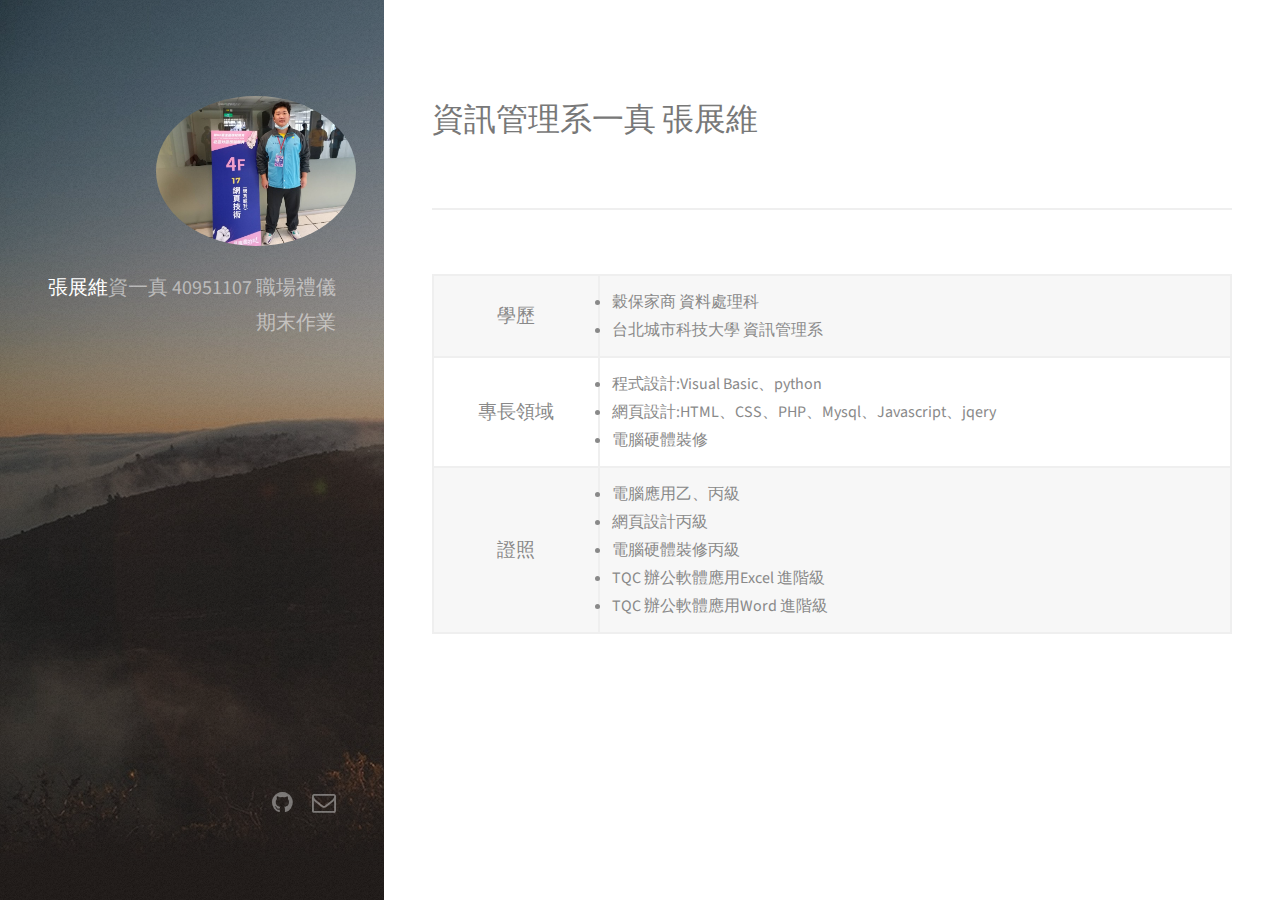
<file: homework/index.html>
﻿<!DOCTYPE HTML>
<!--
	Strata by HTML5 UP
	html5up.net | @n33co
	Free for personal and commercial use under the CCA 3.0 license (html5up.net/license)
-->
<html>
	<head>
		<title>職場禮儀期末作業</title>
		<meta charset="utf-8" />
		<meta name="viewport" content="width=device-width, initial-scale=1" />
		<link rel="icon" type="image/x-icon" href="favicon.ico">
		<!--[if lte IE 8]><script src="assets/js/ie/html5shiv.js"></script><![endif]-->
		<link rel="stylesheet" href="assets/css/main.css" />
		<!--[if lte IE 8]><link rel="stylesheet" href="assets/css/ie8.css" /><![endif]-->
	</head>
	<body id="top">

		<!-- Header -->
			<header id="header">
				<a href="#" class="image avatar" style="margin-right:5em"><img src="images/cover.jpg" alt=""  /></a>
				<h1><strong>張展維</strong>資一真 40951107<br />
				職場禮儀 期末作業</h1>
			</header>

		<!-- Main -->
			<div id="main">

				<!-- One -->
					<section id="one">
						<header class="major">
							<h2>資訊管理系一真 張展維</h2>
						</header>
						<p></p>
						
					</section>
					<section>
							<div class="table-wrapper">
								<table class="alt">
									<tbody>
										<tr>
											<td style="text-align: center; vertical-align: middle; font-size: larger;">學歷</td>
											<td><li>穀保家商 資料處理科</li>
											<li>台北城市科技大學 資訊管理系</li></td>	
										</tr>
										<!-- <tr>
											<td style="text-align: center; vertical-align: middle; font-size: larger;">經歷</td>
											<td><li>國立中正大學會計與資訊科技學系副教授</li>
											<li>國立中正大學會計與資訊科技學系助理教授</li>
											<li>國立成功大學會計學系專案計劃講師</li></td>	
										</tr> -->
										<tr>
											<td style="text-align: center; vertical-align: middle; font-size: larger;">專長領域</td>
											<td><li>程式設計:Visual Basic、python</li>
												<li>網頁設計:HTML、CSS、PHP、Mysql、Javascript、jqery</li>
												<li>電腦硬體裝修</li></td>	
										</tr>
										<tr>
											<td style="text-align: center; vertical-align: middle; font-size: larger;">證照</td>
											<td><li>電腦應用乙、丙級</li>
												<li>網頁設計丙級</li>
												<li>電腦硬體裝修丙級</li>
												<li>TQC 辦公軟體應用Excel 進階級</li>
												<li>TQC 辦公軟體應用Word 進階級</li></td>	
										</tr>
									
									</tbody>
								</table>
							</div>
						</section>
				<!-- Two -->
					 <!-- <section id="two">
						<h2>比賽經驗</h2>
						<div>
									<ol>
										<li></li>
										<li>Chou, T. K., J. C. Cheng, and C. C. Chien, 2013, “How Useful Is Venture Capital Prestige? Evidence from IPO Survivability,” Small Business Economics 40(4): 843-863. [ARC Ranking: A]</li>
										<li>Chou, T. K. 2013, “Information Content of Credit Ratings in Pricing of Future Earnings,” Review of Quantitative Finance and Accounting 40(2): 217-250. [NSC Ranking: A-Tier2]</li>
										<li>Chou, T. K., and J. C. Cheng, 2012, “Credit Ratings and Excess Value of Diversification,” Journal of Empirical Finance 19(2): 266-281. [SSCI, NSC Ranking: A-Tier 1]</li>
										<li>Lin, H. C., T. K. Chou, and W. G. Wang, 2012, “Capital Structure and Executive Compensation Contract Design: A Theoretical and Empirical Analysis,” Journal of Banking and Finance 36(1): 209-224. [SSCI, NSC Ranking: A-Tier 1]</li>
										<li>Lin, H. C., T. K. Chou, and J. C. Cheng, 2011, “Does Market Misvaluation Drive Post-acquisition Underperformance in Stock Deals?”International Review of Economics and Finance 20(4): 690-706. [SSCI, NSC Ranking: B+]</li>
										<li>Chen, Y. R., J. R. Chiou, T. K. Chou, and M. S. Syue, 2009, “Corporate Governance and Long-Run Performance of Equity Issues: The Role of Foreign Ownership,” Asia Pacific Management Review 14(1): 27-46. [TSSCI]</li>
										<li>邱正仁、周庭楷、張慈媛，民96，「新上市公司辦理首次現金增資時程之探討：原因與後果」，管理評論，第二十六卷第三期，頁71-102。[TSSCI]</li>
										<li>邱正仁、周庭楷、陳育如，民96，「創投聲譽對初次上市櫃公司長期股價與營運績效影響之研究」，交大管理學報，第十七卷第一期，頁115-167。[TSSCI]</li>
										<li>邱正仁、周庭楷、翁嘉伶，民93，「探討上市與增資新股之長期股價績效－檢測後續現金增資決策的影響」，財務金融學刊，第十二卷第二期，頁1-41。[TSSCI]</li>
									</ol>
						</div>
					</section> -->

				<!-- Three -->
				
			</div>

		<!-- Footer -->
			<footer id="footer">
				<ul class="icons">
					<li><a href="#"  class="icon fa-github"><span class="label">Github</span></a></li>
					<li><a href="#" class="icon fa-envelope-o"><span class="label">Email</span></a></li>
				</ul>
				
			</footer>

		<!-- Scripts -->
			<script src="assets/js/jquery.min.js"></script>
			<script src="assets/js/jquery.poptrox.min.js"></script>
			<script src="assets/js/skel.min.js"></script>
			<script src="assets/js/util.js"></script>
			<!--[if lte IE 8]><script src="assets/js/ie/respond.min.js"></script><![endif]-->
			<script src="assets/js/main.js"></script>

	</body>
</html>
</file>
<file: homework/assets/css/main.css>
@import url("font-awesome.min.css");
@import url("http://fonts.googleapis.com/css?family=Source+Sans+Pro:400,400italic");

/*
	Strata by HTML5 UP
	html5up.net | @n33co
	Free for personal and commercial use under the CCA 3.0 license (html5up.net/license)
*/

/* Reset */

	html, body, div, span, applet, object, iframe, h1, h2, h3, h4, h5, h6, p, blockquote, pre, a, abbr, acronym, address, big, cite, code, del, dfn, em, img, ins, kbd, q, s, samp, small, strike, strong, sub, sup, tt, var, b, u, i, center, dl, dt, dd, ol, ul, li, fieldset, form, label, legend, table, caption, tbody, tfoot, thead, tr, th, td, article, aside, canvas, details, embed, figure, figcaption, footer, header, hgroup, menu, nav, output, ruby, section, summary, time, mark, audio, video {
		margin: 0;
		padding: 0;
		border: 0;
		font-size: 100%;
		font: inherit;
		vertical-align: baseline;
	}

	article, aside, details, figcaption, figure, footer, header, hgroup, menu, nav, section {
		display: block;
	}

	body {
		line-height: 1;
	}

	ol, ul {
		list-style: none;
	}

	blockquote, q {
		quotes: none;
	}

	blockquote:before, blockquote:after, q:before, q:after {
		content: '';
		content: none;
	}

	table {
		border-collapse: collapse;
		border-spacing: 0;
	}

	body {
		-webkit-text-size-adjust: none;
	}

/* Box Model */

	*, *:before, *:after {
		-moz-box-sizing: border-box;
		-webkit-box-sizing: border-box;
		box-sizing: border-box;
	}

/* Containers */

	.container {
		margin-left: auto;
		margin-right: auto;
	}

	.container.\31 25\25 {
		width: 100%;
		max-width: 1200px;
		min-width: 960px;
	}

	.container.\37 5\25 {
		width: 720px;
	}

	.container.\35 0\25 {
		width: 480px;
	}

	.container.\32 5\25 {
		width: 240px;
	}

	.container {
		width: 960px;
	}

	@media screen and (max-width: 1800px) {

		.container.\31 25\25 {
			width: 100%;
			max-width: 1200px;
			min-width: 960px;
		}

		.container.\37 5\25 {
			width: 720px;
		}

		.container.\35 0\25 {
			width: 480px;
		}

		.container.\32 5\25 {
			width: 240px;
		}

		.container {
			width: 960px;
		}

	}

	@media screen and (max-width: 1280px) {

		.container.\31 25\25 {
			width: 100%;
			max-width: 1200px;
			min-width: 960px;
		}

		.container.\37 5\25 {
			width: 720px;
		}

		.container.\35 0\25 {
			width: 480px;
		}

		.container.\32 5\25 {
			width: 240px;
		}

		.container {
			width: 960px;
		}

	}

	@media screen and (max-width: 980px) {

		.container.\31 25\25 {
			width: 100%;
			max-width: 1200px;
			min-width: 960px;
		}

		.container.\37 5\25 {
			width: 720px;
		}

		.container.\35 0\25 {
			width: 480px;
		}

		.container.\32 5\25 {
			width: 240px;
		}

		.container {
			width: 960px;
		}

	}

	@media screen and (max-width: 736px) {

		.container.\31 25\25 {
			width: 100%;
			max-width: 1200px;
			min-width: 960px;
		}

		.container.\37 5\25 {
			width: 720px;
		}

		.container.\35 0\25 {
			width: 480px;
		}

		.container.\32 5\25 {
			width: 240px;
		}

		.container {
			width: 960px;
		}

	}

	@media screen and (max-width: 480px) {

		.container.\31 25\25 {
			width: 100%;
			max-width: 1200px;
			min-width: 960px;
		}

		.container.\37 5\25 {
			width: 720px;
		}

		.container.\35 0\25 {
			width: 480px;
		}

		.container.\32 5\25 {
			width: 240px;
		}

		.container {
			width: 960px;
		}

	}

/* Grid */

	.row {
		border-bottom: solid 1px transparent;
		-moz-box-sizing: border-box;
		-webkit-box-sizing: border-box;
		box-sizing: border-box;
	}

	.row > * {
		float: left;
		-moz-box-sizing: border-box;
		-webkit-box-sizing: border-box;
		box-sizing: border-box;
	}

	.row:after, .row:before {
		content: '';
		display: block;
		clear: both;
		height: 0;
	}

	.row.uniform > * > :first-child {
		margin-top: 0;
	}

	.row.uniform > * > :last-child {
		margin-bottom: 0;
	}

	.row.\30 \25 > * {
		padding: 0 0 0 0em;
	}

	.row.\30 \25 {
		margin: 0 0 -1px 0em;
	}

	.row.uniform.\30 \25 > * {
		padding: 0em 0 0 0em;
	}

	.row.uniform.\30 \25 {
		margin: 0em 0 -1px 0em;
	}

	.row > * {
		padding: 0 0 0 2.5em;
	}

	.row {
		margin: 0 0 -1px -2.5em;
	}

	.row.uniform > * {
		padding: 2.5em 0 0 2.5em;
	}

	.row.uniform {
		margin: -2.5em 0 -1px -2.5em;
	}

	.row.\32 00\25 > * {
		padding: 0 0 0 5em;
	}

	.row.\32 00\25 {
		margin: 0 0 -1px -5em;
	}

	.row.uniform.\32 00\25 > * {
		padding: 5em 0 0 5em;
	}

	.row.uniform.\32 00\25 {
		margin: -5em 0 -1px -5em;
	}

	.row.\31 50\25 > * {
		padding: 0 0 0 3.75em;
	}

	.row.\31 50\25 {
		margin: 0 0 -1px -3.75em;
	}

	.row.uniform.\31 50\25 > * {
		padding: 3.75em 0 0 3.75em;
	}

	.row.uniform.\31 50\25 {
		margin: -3.75em 0 -1px -3.75em;
	}

	.row.\35 0\25 > * {
		padding: 0 0 0 1.25em;
	}

	.row.\35 0\25 {
		margin: 0 0 -1px -1.25em;
	}

	.row.uniform.\35 0\25 > * {
		padding: 1.25em 0 0 1.25em;
	}

	.row.uniform.\35 0\25 {
		margin: -1.25em 0 -1px -1.25em;
	}

	.row.\32 5\25 > * {
		padding: 0 0 0 0.625em;
	}

	.row.\32 5\25 {
		margin: 0 0 -1px -0.625em;
	}

	.row.uniform.\32 5\25 > * {
		padding: 0.625em 0 0 0.625em;
	}

	.row.uniform.\32 5\25 {
		margin: -0.625em 0 -1px -0.625em;
	}

	.\31 2u, .\31 2u\24 {
		width: 100%;
		clear: none;
		margin-left: 0;
	}

	.\31 1u, .\31 1u\24 {
		width: 91.6666666667%;
		clear: none;
		margin-left: 0;
	}

	.\31 0u, .\31 0u\24 {
		width: 83.3333333333%;
		clear: none;
		margin-left: 0;
	}

	.\39 u, .\39 u\24 {
		width: 75%;
		clear: none;
		margin-left: 0;
	}

	.\38 u, .\38 u\24 {
		width: 66.6666666667%;
		clear: none;
		margin-left: 0;
	}

	.\37 u, .\37 u\24 {
		width: 58.3333333333%;
		clear: none;
		margin-left: 0;
	}

	.\36 u, .\36 u\24 {
		width: 50%;
		clear: none;
		margin-left: 0;
	}

	.\35 u, .\35 u\24 {
		width: 41.6666666667%;
		clear: none;
		margin-left: 0;
	}

	.\34 u, .\34 u\24 {
		width: 33.3333333333%;
		clear: none;
		margin-left: 0;
	}

	.\33 u, .\33 u\24 {
		width: 25%;
		clear: none;
		margin-left: 0;
	}

	.\32 u, .\32 u\24 {
		width: 16.6666666667%;
		clear: none;
		margin-left: 0;
	}

	.\31 u, .\31 u\24 {
		width: 8.3333333333%;
		clear: none;
		margin-left: 0;
	}

	.\31 2u\24 + *,
	.\31 1u\24 + *,
	.\31 0u\24 + *,
	.\39 u\24 + *,
	.\38 u\24 + *,
	.\37 u\24 + *,
	.\36 u\24 + *,
	.\35 u\24 + *,
	.\34 u\24 + *,
	.\33 u\24 + *,
	.\32 u\24 + *,
	.\31 u\24 + * {
		clear: left;
	}

	.\-11u {
		margin-left: 91.66667%;
	}

	.\-10u {
		margin-left: 83.33333%;
	}

	.\-9u {
		margin-left: 75%;
	}

	.\-8u {
		margin-left: 66.66667%;
	}

	.\-7u {
		margin-left: 58.33333%;
	}

	.\-6u {
		margin-left: 50%;
	}

	.\-5u {
		margin-left: 41.66667%;
	}

	.\-4u {
		margin-left: 33.33333%;
	}

	.\-3u {
		margin-left: 25%;
	}

	.\-2u {
		margin-left: 16.66667%;
	}

	.\-1u {
		margin-left: 8.33333%;
	}

	@media screen and (max-width: 1800px) {

		.row > * {
			padding: 0 0 0 2.5em;
		}

		.row {
			margin: 0 0 -1px -2.5em;
		}

		.row.uniform > * {
			padding: 2.5em 0 0 2.5em;
		}

		.row.uniform {
			margin: -2.5em 0 -1px -2.5em;
		}

		.row.\32 00\25 > * {
			padding: 0 0 0 5em;
		}

		.row.\32 00\25 {
			margin: 0 0 -1px -5em;
		}

		.row.uniform.\32 00\25 > * {
			padding: 5em 0 0 5em;
		}

		.row.uniform.\32 00\25 {
			margin: -5em 0 -1px -5em;
		}

		.row.\31 50\25 > * {
			padding: 0 0 0 3.75em;
		}

		.row.\31 50\25 {
			margin: 0 0 -1px -3.75em;
		}

		.row.uniform.\31 50\25 > * {
			padding: 3.75em 0 0 3.75em;
		}

		.row.uniform.\31 50\25 {
			margin: -3.75em 0 -1px -3.75em;
		}

		.row.\35 0\25 > * {
			padding: 0 0 0 1.25em;
		}

		.row.\35 0\25 {
			margin: 0 0 -1px -1.25em;
		}

		.row.uniform.\35 0\25 > * {
			padding: 1.25em 0 0 1.25em;
		}

		.row.uniform.\35 0\25 {
			margin: -1.25em 0 -1px -1.25em;
		}

		.row.\32 5\25 > * {
			padding: 0 0 0 0.625em;
		}

		.row.\32 5\25 {
			margin: 0 0 -1px -0.625em;
		}

		.row.uniform.\32 5\25 > * {
			padding: 0.625em 0 0 0.625em;
		}

		.row.uniform.\32 5\25 {
			margin: -0.625em 0 -1px -0.625em;
		}

		.\31 2u\28xlarge\29, .\31 2u\24\28xlarge\29 {
			width: 100%;
			clear: none;
			margin-left: 0;
		}

		.\31 1u\28xlarge\29, .\31 1u\24\28xlarge\29 {
			width: 91.6666666667%;
			clear: none;
			margin-left: 0;
		}

		.\31 0u\28xlarge\29, .\31 0u\24\28xlarge\29 {
			width: 83.3333333333%;
			clear: none;
			margin-left: 0;
		}

		.\39 u\28xlarge\29, .\39 u\24\28xlarge\29 {
			width: 75%;
			clear: none;
			margin-left: 0;
		}

		.\38 u\28xlarge\29, .\38 u\24\28xlarge\29 {
			width: 66.6666666667%;
			clear: none;
			margin-left: 0;
		}

		.\37 u\28xlarge\29, .\37 u\24\28xlarge\29 {
			width: 58.3333333333%;
			clear: none;
			margin-left: 0;
		}

		.\36 u\28xlarge\29, .\36 u\24\28xlarge\29 {
			width: 50%;
			clear: none;
			margin-left: 0;
		}

		.\35 u\28xlarge\29, .\35 u\24\28xlarge\29 {
			width: 41.6666666667%;
			clear: none;
			margin-left: 0;
		}

		.\34 u\28xlarge\29, .\34 u\24\28xlarge\29 {
			width: 33.3333333333%;
			clear: none;
			margin-left: 0;
		}

		.\33 u\28xlarge\29, .\33 u\24\28xlarge\29 {
			width: 25%;
			clear: none;
			margin-left: 0;
		}

		.\32 u\28xlarge\29, .\32 u\24\28xlarge\29 {
			width: 16.6666666667%;
			clear: none;
			margin-left: 0;
		}

		.\31 u\28xlarge\29, .\31 u\24\28xlarge\29 {
			width: 8.3333333333%;
			clear: none;
			margin-left: 0;
		}

		.\31 2u\24\28xlarge\29 + *,
		.\31 1u\24\28xlarge\29 + *,
		.\31 0u\24\28xlarge\29 + *,
		.\39 u\24\28xlarge\29 + *,
		.\38 u\24\28xlarge\29 + *,
		.\37 u\24\28xlarge\29 + *,
		.\36 u\24\28xlarge\29 + *,
		.\35 u\24\28xlarge\29 + *,
		.\34 u\24\28xlarge\29 + *,
		.\33 u\24\28xlarge\29 + *,
		.\32 u\24\28xlarge\29 + *,
		.\31 u\24\28xlarge\29 + * {
			clear: left;
		}

		.\-11u\28xlarge\29 {
			margin-left: 91.66667%;
		}

		.\-10u\28xlarge\29 {
			margin-left: 83.33333%;
		}

		.\-9u\28xlarge\29 {
			margin-left: 75%;
		}

		.\-8u\28xlarge\29 {
			margin-left: 66.66667%;
		}

		.\-7u\28xlarge\29 {
			margin-left: 58.33333%;
		}

		.\-6u\28xlarge\29 {
			margin-left: 50%;
		}

		.\-5u\28xlarge\29 {
			margin-left: 41.66667%;
		}

		.\-4u\28xlarge\29 {
			margin-left: 33.33333%;
		}

		.\-3u\28xlarge\29 {
			margin-left: 25%;
		}

		.\-2u\28xlarge\29 {
			margin-left: 16.66667%;
		}

		.\-1u\28xlarge\29 {
			margin-left: 8.33333%;
		}

	}

	@media screen and (max-width: 1280px) {

		.row > * {
			padding: 0 0 0 2em;
		}

		.row {
			margin: 0 0 -1px -2em;
		}

		.row.uniform > * {
			padding: 2em 0 0 2em;
		}

		.row.uniform {
			margin: -2em 0 -1px -2em;
		}

		.row.\32 00\25 > * {
			padding: 0 0 0 4em;
		}

		.row.\32 00\25 {
			margin: 0 0 -1px -4em;
		}

		.row.uniform.\32 00\25 > * {
			padding: 4em 0 0 4em;
		}

		.row.uniform.\32 00\25 {
			margin: -4em 0 -1px -4em;
		}

		.row.\31 50\25 > * {
			padding: 0 0 0 3em;
		}

		.row.\31 50\25 {
			margin: 0 0 -1px -3em;
		}

		.row.uniform.\31 50\25 > * {
			padding: 3em 0 0 3em;
		}

		.row.uniform.\31 50\25 {
			margin: -3em 0 -1px -3em;
		}

		.row.\35 0\25 > * {
			padding: 0 0 0 1em;
		}

		.row.\35 0\25 {
			margin: 0 0 -1px -1em;
		}

		.row.uniform.\35 0\25 > * {
			padding: 1em 0 0 1em;
		}

		.row.uniform.\35 0\25 {
			margin: -1em 0 -1px -1em;
		}

		.row.\32 5\25 > * {
			padding: 0 0 0 0.5em;
		}

		.row.\32 5\25 {
			margin: 0 0 -1px -0.5em;
		}

		.row.uniform.\32 5\25 > * {
			padding: 0.5em 0 0 0.5em;
		}

		.row.uniform.\32 5\25 {
			margin: -0.5em 0 -1px -0.5em;
		}

		.\31 2u\28large\29, .\31 2u\24\28large\29 {
			width: 100%;
			clear: none;
			margin-left: 0;
		}

		.\31 1u\28large\29, .\31 1u\24\28large\29 {
			width: 91.6666666667%;
			clear: none;
			margin-left: 0;
		}

		.\31 0u\28large\29, .\31 0u\24\28large\29 {
			width: 83.3333333333%;
			clear: none;
			margin-left: 0;
		}

		.\39 u\28large\29, .\39 u\24\28large\29 {
			width: 75%;
			clear: none;
			margin-left: 0;
		}

		.\38 u\28large\29, .\38 u\24\28large\29 {
			width: 66.6666666667%;
			clear: none;
			margin-left: 0;
		}

		.\37 u\28large\29, .\37 u\24\28large\29 {
			width: 58.3333333333%;
			clear: none;
			margin-left: 0;
		}

		.\36 u\28large\29, .\36 u\24\28large\29 {
			width: 50%;
			clear: none;
			margin-left: 0;
		}

		.\35 u\28large\29, .\35 u\24\28large\29 {
			width: 41.6666666667%;
			clear: none;
			margin-left: 0;
		}

		.\34 u\28large\29, .\34 u\24\28large\29 {
			width: 33.3333333333%;
			clear: none;
			margin-left: 0;
		}

		.\33 u\28large\29, .\33 u\24\28large\29 {
			width: 25%;
			clear: none;
			margin-left: 0;
		}

		.\32 u\28large\29, .\32 u\24\28large\29 {
			width: 16.6666666667%;
			clear: none;
			margin-left: 0;
		}

		.\31 u\28large\29, .\31 u\24\28large\29 {
			width: 8.3333333333%;
			clear: none;
			margin-left: 0;
		}

		.\31 2u\24\28large\29 + *,
		.\31 1u\24\28large\29 + *,
		.\31 0u\24\28large\29 + *,
		.\39 u\24\28large\29 + *,
		.\38 u\24\28large\29 + *,
		.\37 u\24\28large\29 + *,
		.\36 u\24\28large\29 + *,
		.\35 u\24\28large\29 + *,
		.\34 u\24\28large\29 + *,
		.\33 u\24\28large\29 + *,
		.\32 u\24\28large\29 + *,
		.\31 u\24\28large\29 + * {
			clear: left;
		}

		.\-11u\28large\29 {
			margin-left: 91.66667%;
		}

		.\-10u\28large\29 {
			margin-left: 83.33333%;
		}

		.\-9u\28large\29 {
			margin-left: 75%;
		}

		.\-8u\28large\29 {
			margin-left: 66.66667%;
		}

		.\-7u\28large\29 {
			margin-left: 58.33333%;
		}

		.\-6u\28large\29 {
			margin-left: 50%;
		}

		.\-5u\28large\29 {
			margin-left: 41.66667%;
		}

		.\-4u\28large\29 {
			margin-left: 33.33333%;
		}

		.\-3u\28large\29 {
			margin-left: 25%;
		}

		.\-2u\28large\29 {
			margin-left: 16.66667%;
		}

		.\-1u\28large\29 {
			margin-left: 8.33333%;
		}

	}

	@media screen and (max-width: 980px) {

		.row > * {
			padding: 0 0 0 2em;
		}

		.row {
			margin: 0 0 -1px -2em;
		}

		.row.uniform > * {
			padding: 2em 0 0 2em;
		}

		.row.uniform {
			margin: -2em 0 -1px -2em;
		}

		.row.\32 00\25 > * {
			padding: 0 0 0 4em;
		}

		.row.\32 00\25 {
			margin: 0 0 -1px -4em;
		}

		.row.uniform.\32 00\25 > * {
			padding: 4em 0 0 4em;
		}

		.row.uniform.\32 00\25 {
			margin: -4em 0 -1px -4em;
		}

		.row.\31 50\25 > * {
			padding: 0 0 0 3em;
		}

		.row.\31 50\25 {
			margin: 0 0 -1px -3em;
		}

		.row.uniform.\31 50\25 > * {
			padding: 3em 0 0 3em;
		}

		.row.uniform.\31 50\25 {
			margin: -3em 0 -1px -3em;
		}

		.row.\35 0\25 > * {
			padding: 0 0 0 1em;
		}

		.row.\35 0\25 {
			margin: 0 0 -1px -1em;
		}

		.row.uniform.\35 0\25 > * {
			padding: 1em 0 0 1em;
		}

		.row.uniform.\35 0\25 {
			margin: -1em 0 -1px -1em;
		}

		.row.\32 5\25 > * {
			padding: 0 0 0 0.5em;
		}

		.row.\32 5\25 {
			margin: 0 0 -1px -0.5em;
		}

		.row.uniform.\32 5\25 > * {
			padding: 0.5em 0 0 0.5em;
		}

		.row.uniform.\32 5\25 {
			margin: -0.5em 0 -1px -0.5em;
		}

		.\31 2u\28medium\29, .\31 2u\24\28medium\29 {
			width: 100%;
			clear: none;
			margin-left: 0;
		}

		.\31 1u\28medium\29, .\31 1u\24\28medium\29 {
			width: 91.6666666667%;
			clear: none;
			margin-left: 0;
		}

		.\31 0u\28medium\29, .\31 0u\24\28medium\29 {
			width: 83.3333333333%;
			clear: none;
			margin-left: 0;
		}

		.\39 u\28medium\29, .\39 u\24\28medium\29 {
			width: 75%;
			clear: none;
			margin-left: 0;
		}

		.\38 u\28medium\29, .\38 u\24\28medium\29 {
			width: 66.6666666667%;
			clear: none;
			margin-left: 0;
		}

		.\37 u\28medium\29, .\37 u\24\28medium\29 {
			width: 58.3333333333%;
			clear: none;
			margin-left: 0;
		}

		.\36 u\28medium\29, .\36 u\24\28medium\29 {
			width: 50%;
			clear: none;
			margin-left: 0;
		}

		.\35 u\28medium\29, .\35 u\24\28medium\29 {
			width: 41.6666666667%;
			clear: none;
			margin-left: 0;
		}

		.\34 u\28medium\29, .\34 u\24\28medium\29 {
			width: 33.3333333333%;
			clear: none;
			margin-left: 0;
		}

		.\33 u\28medium\29, .\33 u\24\28medium\29 {
			width: 25%;
			clear: none;
			margin-left: 0;
		}

		.\32 u\28medium\29, .\32 u\24\28medium\29 {
			width: 16.6666666667%;
			clear: none;
			margin-left: 0;
		}

		.\31 u\28medium\29, .\31 u\24\28medium\29 {
			width: 8.3333333333%;
			clear: none;
			margin-left: 0;
		}

		.\31 2u\24\28medium\29 + *,
		.\31 1u\24\28medium\29 + *,
		.\31 0u\24\28medium\29 + *,
		.\39 u\24\28medium\29 + *,
		.\38 u\24\28medium\29 + *,
		.\37 u\24\28medium\29 + *,
		.\36 u\24\28medium\29 + *,
		.\35 u\24\28medium\29 + *,
		.\34 u\24\28medium\29 + *,
		.\33 u\24\28medium\29 + *,
		.\32 u\24\28medium\29 + *,
		.\31 u\24\28medium\29 + * {
			clear: left;
		}

		.\-11u\28medium\29 {
			margin-left: 91.66667%;
		}

		.\-10u\28medium\29 {
			margin-left: 83.33333%;
		}

		.\-9u\28medium\29 {
			margin-left: 75%;
		}

		.\-8u\28medium\29 {
			margin-left: 66.66667%;
		}

		.\-7u\28medium\29 {
			margin-left: 58.33333%;
		}

		.\-6u\28medium\29 {
			margin-left: 50%;
		}

		.\-5u\28medium\29 {
			margin-left: 41.66667%;
		}

		.\-4u\28medium\29 {
			margin-left: 33.33333%;
		}

		.\-3u\28medium\29 {
			margin-left: 25%;
		}

		.\-2u\28medium\29 {
			margin-left: 16.66667%;
		}

		.\-1u\28medium\29 {
			margin-left: 8.33333%;
		}

	}

	@media screen and (max-width: 736px) {

		.row > * {
			padding: 0 0 0 1.5em;
		}

		.row {
			margin: 0 0 -1px -1.5em;
		}

		.row.uniform > * {
			padding: 1.5em 0 0 1.5em;
		}

		.row.uniform {
			margin: -1.5em 0 -1px -1.5em;
		}

		.row.\32 00\25 > * {
			padding: 0 0 0 3em;
		}

		.row.\32 00\25 {
			margin: 0 0 -1px -3em;
		}

		.row.uniform.\32 00\25 > * {
			padding: 3em 0 0 3em;
		}

		.row.uniform.\32 00\25 {
			margin: -3em 0 -1px -3em;
		}

		.row.\31 50\25 > * {
			padding: 0 0 0 2.25em;
		}

		.row.\31 50\25 {
			margin: 0 0 -1px -2.25em;
		}

		.row.uniform.\31 50\25 > * {
			padding: 2.25em 0 0 2.25em;
		}

		.row.uniform.\31 50\25 {
			margin: -2.25em 0 -1px -2.25em;
		}

		.row.\35 0\25 > * {
			padding: 0 0 0 0.75em;
		}

		.row.\35 0\25 {
			margin: 0 0 -1px -0.75em;
		}

		.row.uniform.\35 0\25 > * {
			padding: 0.75em 0 0 0.75em;
		}

		.row.uniform.\35 0\25 {
			margin: -0.75em 0 -1px -0.75em;
		}

		.row.\32 5\25 > * {
			padding: 0 0 0 0.375em;
		}

		.row.\32 5\25 {
			margin: 0 0 -1px -0.375em;
		}

		.row.uniform.\32 5\25 > * {
			padding: 0.375em 0 0 0.375em;
		}

		.row.uniform.\32 5\25 {
			margin: -0.375em 0 -1px -0.375em;
		}

		.\31 2u\28small\29, .\31 2u\24\28small\29 {
			width: 100%;
			clear: none;
			margin-left: 0;
		}

		.\31 1u\28small\29, .\31 1u\24\28small\29 {
			width: 91.6666666667%;
			clear: none;
			margin-left: 0;
		}

		.\31 0u\28small\29, .\31 0u\24\28small\29 {
			width: 83.3333333333%;
			clear: none;
			margin-left: 0;
		}

		.\39 u\28small\29, .\39 u\24\28small\29 {
			width: 75%;
			clear: none;
			margin-left: 0;
		}

		.\38 u\28small\29, .\38 u\24\28small\29 {
			width: 66.6666666667%;
			clear: none;
			margin-left: 0;
		}

		.\37 u\28small\29, .\37 u\24\28small\29 {
			width: 58.3333333333%;
			clear: none;
			margin-left: 0;
		}

		.\36 u\28small\29, .\36 u\24\28small\29 {
			width: 50%;
			clear: none;
			margin-left: 0;
		}

		.\35 u\28small\29, .\35 u\24\28small\29 {
			width: 41.6666666667%;
			clear: none;
			margin-left: 0;
		}

		.\34 u\28small\29, .\34 u\24\28small\29 {
			width: 33.3333333333%;
			clear: none;
			margin-left: 0;
		}

		.\33 u\28small\29, .\33 u\24\28small\29 {
			width: 25%;
			clear: none;
			margin-left: 0;
		}

		.\32 u\28small\29, .\32 u\24\28small\29 {
			width: 16.6666666667%;
			clear: none;
			margin-left: 0;
		}

		.\31 u\28small\29, .\31 u\24\28small\29 {
			width: 8.3333333333%;
			clear: none;
			margin-left: 0;
		}

		.\31 2u\24\28small\29 + *,
		.\31 1u\24\28small\29 + *,
		.\31 0u\24\28small\29 + *,
		.\39 u\24\28small\29 + *,
		.\38 u\24\28small\29 + *,
		.\37 u\24\28small\29 + *,
		.\36 u\24\28small\29 + *,
		.\35 u\24\28small\29 + *,
		.\34 u\24\28small\29 + *,
		.\33 u\24\28small\29 + *,
		.\32 u\24\28small\29 + *,
		.\31 u\24\28small\29 + * {
			clear: left;
		}

		.\-11u\28small\29 {
			margin-left: 91.66667%;
		}

		.\-10u\28small\29 {
			margin-left: 83.33333%;
		}

		.\-9u\28small\29 {
			margin-left: 75%;
		}

		.\-8u\28small\29 {
			margin-left: 66.66667%;
		}

		.\-7u\28small\29 {
			margin-left: 58.33333%;
		}

		.\-6u\28small\29 {
			margin-left: 50%;
		}

		.\-5u\28small\29 {
			margin-left: 41.66667%;
		}

		.\-4u\28small\29 {
			margin-left: 33.33333%;
		}

		.\-3u\28small\29 {
			margin-left: 25%;
		}

		.\-2u\28small\29 {
			margin-left: 16.66667%;
		}

		.\-1u\28small\29 {
			margin-left: 8.33333%;
		}

	}

	@media screen and (max-width: 480px) {

		.row > * {
			padding: 0 0 0 1.5em;
		}

		.row {
			margin: 0 0 -1px -1.5em;
		}

		.row.uniform > * {
			padding: 1.5em 0 0 1.5em;
		}

		.row.uniform {
			margin: -1.5em 0 -1px -1.5em;
		}

		.row.\32 00\25 > * {
			padding: 0 0 0 3em;
		}

		.row.\32 00\25 {
			margin: 0 0 -1px -3em;
		}

		.row.uniform.\32 00\25 > * {
			padding: 3em 0 0 3em;
		}

		.row.uniform.\32 00\25 {
			margin: -3em 0 -1px -3em;
		}

		.row.\31 50\25 > * {
			padding: 0 0 0 2.25em;
		}

		.row.\31 50\25 {
			margin: 0 0 -1px -2.25em;
		}

		.row.uniform.\31 50\25 > * {
			padding: 2.25em 0 0 2.25em;
		}

		.row.uniform.\31 50\25 {
			margin: -2.25em 0 -1px -2.25em;
		}

		.row.\35 0\25 > * {
			padding: 0 0 0 0.75em;
		}

		.row.\35 0\25 {
			margin: 0 0 -1px -0.75em;
		}

		.row.uniform.\35 0\25 > * {
			padding: 0.75em 0 0 0.75em;
		}

		.row.uniform.\35 0\25 {
			margin: -0.75em 0 -1px -0.75em;
		}

		.row.\32 5\25 > * {
			padding: 0 0 0 0.375em;
		}

		.row.\32 5\25 {
			margin: 0 0 -1px -0.375em;
		}

		.row.uniform.\32 5\25 > * {
			padding: 0.375em 0 0 0.375em;
		}

		.row.uniform.\32 5\25 {
			margin: -0.375em 0 -1px -0.375em;
		}

		.\31 2u\28xsmall\29, .\31 2u\24\28xsmall\29 {
			width: 100%;
			clear: none;
			margin-left: 0;
		}

		.\31 1u\28xsmall\29, .\31 1u\24\28xsmall\29 {
			width: 91.6666666667%;
			clear: none;
			margin-left: 0;
		}

		.\31 0u\28xsmall\29, .\31 0u\24\28xsmall\29 {
			width: 83.3333333333%;
			clear: none;
			margin-left: 0;
		}

		.\39 u\28xsmall\29, .\39 u\24\28xsmall\29 {
			width: 75%;
			clear: none;
			margin-left: 0;
		}

		.\38 u\28xsmall\29, .\38 u\24\28xsmall\29 {
			width: 66.6666666667%;
			clear: none;
			margin-left: 0;
		}

		.\37 u\28xsmall\29, .\37 u\24\28xsmall\29 {
			width: 58.3333333333%;
			clear: none;
			margin-left: 0;
		}

		.\36 u\28xsmall\29, .\36 u\24\28xsmall\29 {
			width: 50%;
			clear: none;
			margin-left: 0;
		}

		.\35 u\28xsmall\29, .\35 u\24\28xsmall\29 {
			width: 41.6666666667%;
			clear: none;
			margin-left: 0;
		}

		.\34 u\28xsmall\29, .\34 u\24\28xsmall\29 {
			width: 33.3333333333%;
			clear: none;
			margin-left: 0;
		}

		.\33 u\28xsmall\29, .\33 u\24\28xsmall\29 {
			width: 25%;
			clear: none;
			margin-left: 0;
		}

		.\32 u\28xsmall\29, .\32 u\24\28xsmall\29 {
			width: 16.6666666667%;
			clear: none;
			margin-left: 0;
		}

		.\31 u\28xsmall\29, .\31 u\24\28xsmall\29 {
			width: 8.3333333333%;
			clear: none;
			margin-left: 0;
		}

		.\31 2u\24\28xsmall\29 + *,
		.\31 1u\24\28xsmall\29 + *,
		.\31 0u\24\28xsmall\29 + *,
		.\39 u\24\28xsmall\29 + *,
		.\38 u\24\28xsmall\29 + *,
		.\37 u\24\28xsmall\29 + *,
		.\36 u\24\28xsmall\29 + *,
		.\35 u\24\28xsmall\29 + *,
		.\34 u\24\28xsmall\29 + *,
		.\33 u\24\28xsmall\29 + *,
		.\32 u\24\28xsmall\29 + *,
		.\31 u\24\28xsmall\29 + * {
			clear: left;
		}

		.\-11u\28xsmall\29 {
			margin-left: 91.66667%;
		}

		.\-10u\28xsmall\29 {
			margin-left: 83.33333%;
		}

		.\-9u\28xsmall\29 {
			margin-left: 75%;
		}

		.\-8u\28xsmall\29 {
			margin-left: 66.66667%;
		}

		.\-7u\28xsmall\29 {
			margin-left: 58.33333%;
		}

		.\-6u\28xsmall\29 {
			margin-left: 50%;
		}

		.\-5u\28xsmall\29 {
			margin-left: 41.66667%;
		}

		.\-4u\28xsmall\29 {
			margin-left: 33.33333%;
		}

		.\-3u\28xsmall\29 {
			margin-left: 25%;
		}

		.\-2u\28xsmall\29 {
			margin-left: 16.66667%;
		}

		.\-1u\28xsmall\29 {
			margin-left: 8.33333%;
		}

	}

/* Basic */

	body {
		background: #fff;
	}

		body.is-loading *, body.is-loading *:before, body.is-loading *:after {
			-moz-animation: none !important;
			-webkit-animation: none !important;
			-ms-animation: none !important;
			animation: none !important;
			-moz-transition: none !important;
			-webkit-transition: none !important;
			-ms-transition: none !important;
			transition: none !important;
		}

	body, input, select, textarea {
		color: #898989;
		font-family: "Source Sans Pro", Helvetica, sans-serif;
		font-size: 16pt;
		font-weight: 400;
		line-height: 1.75em;
	}

	a {
		-moz-transition: color 0.2s ease-in-out, border-color 0.2s ease-in-out;
		-webkit-transition: color 0.2s ease-in-out, border-color 0.2s ease-in-out;
		-ms-transition: color 0.2s ease-in-out, border-color 0.2s ease-in-out;
		transition: color 0.2s ease-in-out, border-color 0.2s ease-in-out;
		border-bottom: dotted 1px;
		color: #49bf9d;
		text-decoration: none;
	}

		a:hover {
			border-bottom-color: transparent;
			color: #49bf9d !important;
			text-decoration: none;
		}

	strong, b {
		color: #787878;
		font-weight: 400;
	}

	em, i {
		font-style: italic;
	}

	p {
		margin: 0 0 2em 0;
	}

	h1, h2, h3, h4, h5, h6 {
		color: #787878;
		font-weight: 400;
		line-height: 1em;
		margin: 0 0 1em 0;
	}

		h1 a, h2 a, h3 a, h4 a, h5 a, h6 a {
			color: inherit;
			text-decoration: none;
		}

	h1 {
		font-size: 2em;
		line-height: 1.5em;
	}

	h2 {
		font-size: 1.5em;
		line-height: 1.5em;
	}

	h3 {
		font-size: 1.25em;
		line-height: 1.5em;
	}

	h4 {
		font-size: 1.1em;
		line-height: 1.5em;
	}

	h5 {
		font-size: 0.9em;
		line-height: 1.5em;
	}

	h6 {
		font-size: 0.7em;
		line-height: 1.5em;
	}

	sub {
		font-size: 0.8em;
		position: relative;
		top: 0.5em;
	}

	sup {
		font-size: 0.8em;
		position: relative;
		top: -0.5em;
	}

	hr {
		border: 0;
		border-bottom: solid 2px #efefef;
		margin: 2em 0;
	}

		hr.major {
			margin: 3em 0;
		}

	blockquote {
		border-left: solid 6px #efefef;
		font-style: italic;
		margin: 0 0 2em 0;
		padding: 0.5em 0 0.5em 1.5em;
	}

	code {
		background: #f7f7f7;
		border-radius: 0.35em;
		border: solid 2px #efefef;
		font-family: "Courier New", monospace;
		font-size: 0.9em;
		margin: 0 0.25em;
		padding: 0.25em 0.65em;
	}

	pre {
		-webkit-overflow-scrolling: touch;
		font-family: "Courier New", monospace;
		font-size: 0.9em;
		margin: 0 0 2em 0;
	}

		pre code {
			display: block;
			line-height: 1.75em;
			padding: 1em 1.5em;
			overflow-x: auto;
		}

	.align-left {
		text-align: left;
	}

	.align-center {
		text-align: center;
	}

	.align-right {
		text-align: right;
	}

/* Section/Article */

	section.special, article.special {
		text-align: center;
	}

	header p {
		color: #b2b2b2;
		position: relative;
		margin: 0 0 1.5em 0;
	}

	header h2 + p {
		font-size: 1.25em;
		margin-top: -1em;
		line-height: 1.5em;
	}

	header h3 + p {
		font-size: 1.1em;
		margin-top: -0.8em;
		line-height: 1.5em;
	}

	header h4 + p,
	header h5 + p,
	header h6 + p {
		font-size: 0.9em;
		margin-top: -0.6em;
		line-height: 1.5em;
	}

	header.major h2 {
		font-size: 2em;
	}

/* Form */

	form {
		margin: 0 0 2em 0;
	}

	label {
		color: #787878;
		display: block;
		font-size: 0.9em;
		font-weight: 400;
		margin: 0 0 1em 0;
	}

	input[type="text"],
	input[type="password"],
	input[type="email"],
	select,
	textarea {
		-moz-appearance: none;
		-webkit-appearance: none;
		-ms-appearance: none;
		appearance: none;
		background: #f7f7f7;
		border-radius: 0.35em;
		border: solid 2px transparent;
		color: inherit;
		display: block;
		outline: 0;
		padding: 0 0.75em;
		text-decoration: none;
		width: 100%;
	}

		input[type="text"]:invalid,
		input[type="password"]:invalid,
		input[type="email"]:invalid,
		select:invalid,
		textarea:invalid {
			box-shadow: none;
		}

		input[type="text"]:focus,
		input[type="password"]:focus,
		input[type="email"]:focus,
		select:focus,
		textarea:focus {
			border-color: #49bf9d;
		}

	.select-wrapper {
		text-decoration: none;
		display: block;
		position: relative;
	}

		.select-wrapper:before {
			-moz-osx-font-smoothing: grayscale;
			-webkit-font-smoothing: antialiased;
			font-family: FontAwesome;
			font-style: normal;
			font-weight: normal;
			text-transform: none !important;
		}

		.select-wrapper:before {
			color: #dfdfdf;
			content: '\f078';
			display: block;
			height: 2.75em;
			line-height: 2.75em;
			pointer-events: none;
			position: absolute;
			right: 0;
			text-align: center;
			top: 0;
			width: 2.75em;
		}

		.select-wrapper select::-ms-expand {
			display: none;
		}

	input[type="text"],
	input[type="password"],
	input[type="email"],
	select {
		height: 2.75em;
	}

	textarea {
		padding: 0.75em;
	}

	input[type="checkbox"],
	input[type="radio"] {
		-moz-appearance: none;
		-webkit-appearance: none;
		-ms-appearance: none;
		appearance: none;
		display: block;
		float: left;
		margin-right: -2em;
		opacity: 0;
		width: 1em;
		z-index: -1;
	}

		input[type="checkbox"] + label,
		input[type="radio"] + label {
			text-decoration: none;
			color: #a2a2a2;
			cursor: pointer;
			display: inline-block;
			font-size: 1em;
			font-weight: 400;
			padding-left: 2.4em;
			padding-right: 0.75em;
			position: relative;
		}

			input[type="checkbox"] + label:before,
			input[type="radio"] + label:before {
				-moz-osx-font-smoothing: grayscale;
				-webkit-font-smoothing: antialiased;
				font-family: FontAwesome;
				font-style: normal;
				font-weight: normal;
				text-transform: none !important;
			}

			input[type="checkbox"] + label:before,
			input[type="radio"] + label:before {
				background: #f7f7f7;
				border-radius: 0.35em;
				border: solid 2px transparent;
				content: '';
				display: inline-block;
				height: 1.65em;
				left: 0;
				line-height: 1.58125em;
				position: absolute;
				text-align: center;
				top: 0;
				width: 1.65em;
			}

		input[type="checkbox"]:checked + label:before,
		input[type="radio"]:checked + label:before {
			background: #787878;
			border-color: #787878;
			color: #fff;
			content: '\f00c';
		}

		input[type="checkbox"]:focus + label:before,
		input[type="radio"]:focus + label:before {
			border-color: #49bf9d;
		}

	input[type="checkbox"] + label:before {
		border-radius: 0.35em;
	}

	input[type="radio"] + label:before {
		border-radius: 100%;
	}

	::-webkit-input-placeholder {
		color: #b2b2b2 !important;
		opacity: 1.0;
	}

	:-moz-placeholder {
		color: #b2b2b2 !important;
		opacity: 1.0;
	}

	::-moz-placeholder {
		color: #b2b2b2 !important;
		opacity: 1.0;
	}

	:-ms-input-placeholder {
		color: #b2b2b2 !important;
		opacity: 1.0;
	}

	.formerize-placeholder {
		color: #b2b2b2 !important;
		opacity: 1.0;
	}

/* Box */

	.box {
		border-radius: 0.35em;
		border: solid 2px #efefef;
		margin-bottom: 2em;
		padding: 1.5em;
	}

		.box > :last-child,
		.box > :last-child > :last-child,
		.box > :last-child > :last-child > :last-child {
			margin-bottom: 0;
		}

		.box.alt {
			border: 0;
			border-radius: 0;
			padding: 0;
		}

/* Icon */

	.icon {
		text-decoration: none;
		border-bottom: none;
		position: relative;
	}

		.icon:before {
			-moz-osx-font-smoothing: grayscale;
			-webkit-font-smoothing: antialiased;
			font-family: FontAwesome;
			font-style: normal;
			font-weight: normal;
			text-transform: none !important;
		}

		.icon > .label {
			display: none;
		}

/* Image */

	.image {
		border-radius: 0.35em;
		border: 0;
		display: inline-block;
		position: relative;
	}

		.image:before {
			-moz-transition: opacity 0.2s ease-in-out;
			-webkit-transition: opacity 0.2s ease-in-out;
			-ms-transition: opacity 0.2s ease-in-out;
			transition: opacity 0.2s ease-in-out;
			background: url("images/overlay.png");
			border-radius: 0.35em;
			content: '';
			display: block;
			height: 100%;
			left: 0;
			opacity: 0.5;
			position: absolute;
			top: 0;
			width: 100%;
		}

		.image.thumb {
			text-align: center;
		}

			.image.thumb:after {
				-moz-transition: opacity 0.2s ease-in-out;
				-webkit-transition: opacity 0.2s ease-in-out;
				-ms-transition: opacity 0.2s ease-in-out;
				transition: opacity 0.2s ease-in-out;
				border-radius: 0.35em;
				border: solid 3px rgba(255, 255, 255, 0.5);
				color: #fff;
				content: 'View';
				display: inline-block;
				font-size: 0.8em;
				font-weight: 400;
				left: 50%;
				line-height: 2.25em;
				margin: -1.25em 0 0 -3em;
				opacity: 0;
				padding: 0 1.5em;
				position: absolute;
				text-align: center;
				text-decoration: none;
				top: 50%;
				white-space: nowrap;
			}

			.image.thumb:hover:after {
				opacity: 1.0;
			}

			.image.thumb:hover:before {
				background: url("images/overlay.png"), url("images/overlay.png");
				opacity: 1.0;
			}

		.image img {
			border-radius: 0.35em;
			display: block;
		}

		.image.left {
			float: left;
			margin: 0 1.5em 1em 0;
			top: 0.25em;
		}

		.image.right {
			float: right;
			margin: 0 0 1em 1.5em;
			top: 0.25em;
		}

		.image.left, .image.right {
			max-width: 40%;
		}

			.image.left img, .image.right img {
				width: 100%;
			}

		.image.fit {
			display: block;
			margin: 0 0 2em 0;
			width: 100%;
		}

			.image.fit img {
				width: 100%;
			}

		.image.avatar {
			border-radius: 100%;
		}

			.image.avatar:before {
				display: none;
			}

			.image.avatar img {
				border-radius: 100%;
				width: 200%;
			}

/* List */

	ol {
		list-style: decimal;
		margin: 0 0 2em 0;
		padding-left: 1.25em;
	}

		ol li {
			padding-left: 0.25em;
		}

	ul {
		list-style: disc;
		margin: 0 0 2em 0;
		padding-left: 1em;
	}

		ul li {
			padding-left: 0.5em;
		}

		ul.alt {
			list-style: none;
			padding-left: 0;
		}

			ul.alt li {
				border-top: solid 2px #efefef;
				padding: 0.5em 0;
			}

				ul.alt li:first-child {
					border-top: 0;
					padding-top: 0;
				}

		ul.icons {
			cursor: default;
			list-style: none;
			padding-left: 0;
		}

			ul.icons li {
				display: inline-block;
				padding: 0 1em 0 0;
			}

				ul.icons li:last-child {
					padding-right: 0;
				}

				ul.icons li .icon:before {
					font-size: 1.5em;
				}

		ul.actions {
			cursor: default;
			list-style: none;
			padding-left: 0;
		}

			ul.actions li {
				display: inline-block;
				padding: 0 1em 0 0;
				vertical-align: middle;
			}

				ul.actions li:last-child {
					padding-right: 0;
				}

			ul.actions.small li {
				padding: 0 0.5em 0 0;
			}

			ul.actions.vertical li {
				display: block;
				padding: 1em 0 0 0;
			}

				ul.actions.vertical li:first-child {
					padding-top: 0;
				}

				ul.actions.vertical li > * {
					margin-bottom: 0;
				}

			ul.actions.vertical.small li {
				padding: 0.5em 0 0 0;
			}

				ul.actions.vertical.small li:first-child {
					padding-top: 0;
				}

			ul.actions.fit {
				display: table;
				margin-left: -1em;
				padding: 0;
				table-layout: fixed;
				width: calc(100% + 1em);
			}

				ul.actions.fit li {
					display: table-cell;
					padding: 0 0 0 1em;
				}

					ul.actions.fit li > * {
						margin-bottom: 0;
					}

				ul.actions.fit.small {
					margin-left: -0.5em;
					width: calc(100% + 0.5em);
				}

					ul.actions.fit.small li {
						padding: 0 0 0 0.5em;
					}

		ul.labeled-icons {
			list-style: none;
			padding: 0;
		}

			ul.labeled-icons li {
				line-height: 1.75em;
				margin: 1.5em 0 0 0;
				padding-left: 2.25em;
				position: relative;
			}

				ul.labeled-icons li:first-child {
					margin-top: 0;
				}

				ul.labeled-icons li a {
					color: inherit;
				}

				ul.labeled-icons li h3 {
					color: #b2b2b2;
					left: 0;
					position: absolute;
					text-align: center;
					top: 0;
					width: 1em;
				}

	dl {
		margin: 0 0 2em 0;
	}

/* Table */

	.table-wrapper {
		-webkit-overflow-scrolling: touch;
		overflow-x: auto;
	}

	table {
		margin: 0 0 2em 0;
		width: 100%;
	}

		table tbody tr {
			border: solid 1px #efefef;
			border-left: 0;
			border-right: 0;
		}

			table tbody tr:nth-child(2n + 1) {
				background-color: #f7f7f7;
			}

		table td {
			padding: 0.75em 0.75em;
		}

		table th {
			color: #787878;
			font-size: 0.9em;
			font-weight: 400;
			padding: 0 0.75em 0.75em 0.75em;
			text-align: left;
		}

		table thead {
			border-bottom: solid 2px #efefef;
		}

		table tfoot {
			border-top: solid 2px #efefef;
		}

		table.alt {
			border-collapse: separate;
		}

			table.alt tbody tr td {
				border: solid 2px #efefef;
				border-left-width: 0;
				border-top-width: 0;
			}

				table.alt tbody tr td:first-child {
					border-left-width: 2px;
				}

			table.alt tbody tr:first-child td {
				border-top-width: 2px;
			}

			table.alt thead {
				border-bottom: 0;
			}

			table.alt tfoot {
				border-top: 0;
			}

/* Button */

	input[type="submit"],
	input[type="reset"],
	input[type="button"],
	.button {
		-moz-appearance: none;
		-webkit-appearance: none;
		-ms-appearance: none;
		appearance: none;
		-moz-transition: background-color 0.2s ease-in-out, color 0.2s ease-in-out, border-color 0.2s ease-in-out;
		-webkit-transition: background-color 0.2s ease-in-out, color 0.2s ease-in-out, border-color 0.2s ease-in-out;
		-ms-transition: background-color 0.2s ease-in-out, color 0.2s ease-in-out, border-color 0.2s ease-in-out;
		transition: background-color 0.2s ease-in-out, color 0.2s ease-in-out, border-color 0.2s ease-in-out;
		background-color: transparent;
		border-radius: 0.35em;
		border: solid 3px #efefef;
		color: #787878 !important;
		cursor: pointer;
		display: inline-block;
		font-weight: 400;
		height: 3.15em;
		height: calc(2.75em + 6px);
		line-height: 2.75em;
		min-width: 10em;
		padding: 0 1.5em;
		text-align: center;
		text-decoration: none;
		white-space: nowrap;
	}

		input[type="submit"]:hover,
		input[type="reset"]:hover,
		input[type="button"]:hover,
		.button:hover {
			border-color: #49bf9d;
			color: #49bf9d !important;
		}

		input[type="submit"]:active,
		input[type="reset"]:active,
		input[type="button"]:active,
		.button:active {
			background-color: rgba(73, 191, 157, 0.1);
			border-color: #49bf9d;
			color: #49bf9d !important;
		}

		input[type="submit"].icon,
		input[type="reset"].icon,
		input[type="button"].icon,
		.button.icon {
			padding-left: 1.35em;
		}

			input[type="submit"].icon:before,
			input[type="reset"].icon:before,
			input[type="button"].icon:before,
			.button.icon:before {
				margin-right: 0.5em;
			}

		input[type="submit"].fit,
		input[type="reset"].fit,
		input[type="button"].fit,
		.button.fit {
			display: block;
			margin: 0 0 1em 0;
			min-width: 0;
			width: 100%;
		}

		input[type="submit"].small,
		input[type="reset"].small,
		input[type="button"].small,
		.button.small {
			font-size: 0.8em;
		}

		input[type="submit"].big,
		input[type="reset"].big,
		input[type="button"].big,
		.button.big {
			font-size: 1.35em;
		}

		input[type="submit"].special,
		input[type="reset"].special,
		input[type="button"].special,
		.button.special {
			background-color: #49bf9d;
			border-color: #49bf9d;
			color: #ffffff !important;
		}

			input[type="submit"].special:hover,
			input[type="reset"].special:hover,
			input[type="button"].special:hover,
			.button.special:hover {
				background-color: #5cc6a7;
				border-color: #5cc6a7;
			}

			input[type="submit"].special:active,
			input[type="reset"].special:active,
			input[type="button"].special:active,
			.button.special:active {
				background-color: #3eb08f;
				border-color: #3eb08f;
			}

		input[type="submit"].disabled, input[type="submit"]:disabled,
		input[type="reset"].disabled,
		input[type="reset"]:disabled,
		input[type="button"].disabled,
		input[type="button"]:disabled,
		.button.disabled,
		.button:disabled {
			background-color: #e7e7e7 !important;
			border-color: #e7e7e7 !important;
			color: #b2b2b2 !important;
			cursor: default;
		}

/* Work Item */

	.work-item {
		margin: 0 0 2em 0;
	}

		.work-item .image {
			margin: 0 0 1.5em 0;
		}

		.work-item h3 {
			font-size: 1em;
			margin: 0 0 0.5em 0;
		}

		.work-item p {
			font-size: 0.8em;
			line-height: 1.5em;
			margin: 0;
		}

/* Header */

	#header {
		background-color: #1f1815;
		background-attachment: scroll,								fixed;
		background-image: url("images/overlay.png"), url("../../images/bg.jpg");
		background-position: top left,							top left;
		background-repeat: repeat,								no-repeat;
		background-size: auto,								auto 100%;
		color: rgba(255, 255, 255, 0.5);
		height: 100%;
		left: 0;
		padding: 8em 4em 0 0;
		position: fixed;
		text-align: right;
		top: 0;
		width: 35%;
	}

		#header strong, #header b {
			color: #ffffff;
		}

		#header h2, #header h3, #header h4, #header h5, #header h6 {
			color: #ffffff;
		}

		#header h1 {
			color: rgba(255, 255, 255, 0.5);
			font-size: 1.35em;
			line-height: 1.75em;
			margin: 0;
		}

		#header .image.avatar {
			margin: 0 0 1em 0;
			width: 6.25em;
		}

/* Footer */

	#footer {
		bottom: 0;
		left: 0;
		padding: 0 4em 6em 0;
		position: fixed;
		text-align: right;
		width: 35%;
	}

		#footer .icons {
			margin: 1em 0 0 0;
		}

			#footer .icons a {
				color: rgba(255, 255, 255, 0.4);
			}

		#footer .copyright {
			color: rgba(255, 255, 255, 0.4);
			font-size: 0.8em;
			list-style: none;
			margin: 1em 0 0 0;
			padding: 0;
		}

			#footer .copyright li {
				border-left: solid 1px rgba(255, 255, 255, 0.25);
				display: inline-block;
				line-height: 1em;
				margin-left: 0.75em;
				padding-left: 0.75em;
			}

				#footer .copyright li:first-child {
					border-left: 0;
					margin-left: 0;
					padding-left: 0;
				}

				#footer .copyright li a {
					color: inherit;
				}

/* Main */

	#main {
		margin-left: 35%;
		max-width: 54em;
		padding: 2em 4em 4em 4em;
		width: calc(100% - 35%);
	}

		#main > section {
			border-top: solid 2px #efefef;
			margin: 4em 0 0 0;
			padding: 4em 0 0 0;
		}

			#main > section:first-child {
				border-top: 0;
				margin-top: 0;
				padding-top: 0;
			}

/* Poptrox */

	@-moz-keyframes spin {
		0% {
			-moz-transform: rotate(0deg);
			-webkit-transform: rotate(0deg);
			-ms-transform: rotate(0deg);
			transform: rotate(0deg);
		}

		100% {
			-moz-transform: rotate(360deg);
			-webkit-transform: rotate(360deg);
			-ms-transform: rotate(360deg);
			transform: rotate(360deg);
		}
	}

	@-webkit-keyframes spin {
		0% {
			-moz-transform: rotate(0deg);
			-webkit-transform: rotate(0deg);
			-ms-transform: rotate(0deg);
			transform: rotate(0deg);
		}

		100% {
			-moz-transform: rotate(360deg);
			-webkit-transform: rotate(360deg);
			-ms-transform: rotate(360deg);
			transform: rotate(360deg);
		}
	}

	@-ms-keyframes spin {
		0% {
			-moz-transform: rotate(0deg);
			-webkit-transform: rotate(0deg);
			-ms-transform: rotate(0deg);
			transform: rotate(0deg);
		}

		100% {
			-moz-transform: rotate(360deg);
			-webkit-transform: rotate(360deg);
			-ms-transform: rotate(360deg);
			transform: rotate(360deg);
		}
	}

	@keyframes spin {
		0% {
			-moz-transform: rotate(0deg);
			-webkit-transform: rotate(0deg);
			-ms-transform: rotate(0deg);
			transform: rotate(0deg);
		}

		100% {
			-moz-transform: rotate(360deg);
			-webkit-transform: rotate(360deg);
			-ms-transform: rotate(360deg);
			transform: rotate(360deg);
		}
	}

	.poptrox-popup {
		-moz-box-sizing: content-box;
		-webkit-box-sizing: content-box;
		-ms-box-sizing: content-box;
		box-sizing: content-box;
		-webkit-tap-highlight-color: rgba(255, 255, 255, 0);
		background: #fff;
		border-radius: 0.35em;
		box-shadow: 0 0.1em 0.15em 0 rgba(0, 0, 0, 0.15);
		overflow: hidden;
		padding-bottom: 3em;
	}

		.poptrox-popup .loader {
			text-decoration: none;
			-moz-animation: spin 1s linear infinite;
			-webkit-animation: spin 1s linear infinite;
			-ms-animation: spin 1s linear infinite;
			animation: spin 1s linear infinite;
			font-size: 1.5em;
			height: 1em;
			left: 50%;
			line-height: 1em;
			margin: -0.5em 0 0 -0.5em;
			position: absolute;
			top: 50%;
			width: 1em;
		}

			.poptrox-popup .loader:before {
				-moz-osx-font-smoothing: grayscale;
				-webkit-font-smoothing: antialiased;
				font-family: FontAwesome;
				font-style: normal;
				font-weight: normal;
				text-transform: none !important;
			}

			.poptrox-popup .loader:before {
				content: '\f1ce';
			}

		.poptrox-popup .caption {
			background: #fff;
			bottom: 0;
			cursor: default;
			font-size: 0.9em;
			height: 3em;
			left: 0;
			line-height: 2.8em;
			position: absolute;
			text-align: center;
			width: 100%;
			z-index: 1;
		}

		.poptrox-popup .nav-next,
		.poptrox-popup .nav-previous {
			text-decoration: none;
			-moz-transition: opacity 0.2s ease-in-out;
			-webkit-transition: opacity 0.2s ease-in-out;
			-ms-transition: opacity 0.2s ease-in-out;
			transition: opacity 0.2s ease-in-out;
			-webkit-tap-highlight-color: rgba(255, 255, 255, 0);
			background: rgba(0, 0, 0, 0.01);
			cursor: pointer;
			height: 100%;
			opacity: 0;
			position: absolute;
			top: 0;
			width: 50%;
		}

			.poptrox-popup .nav-next:before,
			.poptrox-popup .nav-previous:before {
				-moz-osx-font-smoothing: grayscale;
				-webkit-font-smoothing: antialiased;
				font-family: FontAwesome;
				font-style: normal;
				font-weight: normal;
				text-transform: none !important;
			}

			.poptrox-popup .nav-next:before,
			.poptrox-popup .nav-previous:before {
				color: #fff;
				font-size: 2.5em;
				height: 1em;
				line-height: 1em;
				margin-top: -0.75em;
				position: absolute;
				text-align: center;
				top: 50%;
				width: 1.5em;
			}

		.poptrox-popup .nav-next {
			right: 0;
		}

			.poptrox-popup .nav-next:before {
				content: '\f105';
				right: 0;
			}

		.poptrox-popup .nav-previous {
			left: 0;
		}

			.poptrox-popup .nav-previous:before {
				content: '\f104';
				left: 0;
			}

		.poptrox-popup .closer {
			text-decoration: none;
			-moz-transition: opacity 0.2s ease-in-out;
			-webkit-transition: opacity 0.2s ease-in-out;
			-ms-transition: opacity 0.2s ease-in-out;
			transition: opacity 0.2s ease-in-out;
			-webkit-tap-highlight-color: rgba(255, 255, 255, 0);
			color: #fff;
			height: 4em;
			line-height: 4em;
			opacity: 0;
			position: absolute;
			right: 0;
			text-align: center;
			top: 0;
			width: 4em;
			z-index: 2;
		}

			.poptrox-popup .closer:before {
				-moz-osx-font-smoothing: grayscale;
				-webkit-font-smoothing: antialiased;
				font-family: FontAwesome;
				font-style: normal;
				font-weight: normal;
				text-transform: none !important;
			}

			.poptrox-popup .closer:before {
				-moz-box-sizing: content-box;
				-webkit-box-sizing: content-box;
				-ms-box-sizing: content-box;
				box-sizing: content-box;
				border-radius: 100%;
				border: solid 3px rgba(255, 255, 255, 0.5);
				content: '\f00d';
				display: block;
				font-size: 1em;
				height: 1.75em;
				left: 50%;
				line-height: 1.75em;
				margin: -0.875em 0 0 -0.875em;
				position: absolute;
				top: 50%;
				width: 1.75em;
			}

		.poptrox-popup:hover .nav-next,
		.poptrox-popup:hover .nav-previous {
			opacity: 0.5;
		}

			.poptrox-popup:hover .nav-next:hover,
			.poptrox-popup:hover .nav-previous:hover {
				opacity: 1.0;
			}

		.poptrox-popup:hover .closer {
			opacity: 0.5;
		}

			.poptrox-popup:hover .closer:hover {
				opacity: 1.0;
			}

/* Touch */

	body.is-touch .image.thumb:before {
		opacity: 0.5 !important;
	}

	body.is-touch .image.thumb:after {
		display: none !important;
	}

	body.is-touch #header {
		background-attachment: scroll;
		background-size: auto, cover;
	}

	body.is-touch .poptrox-popup .nav-next,
	body.is-touch .poptrox-popup .nav-previous,
	body.is-touch .poptrox-popup .closer {
		opacity: 1.0 !important;
	}

/* XLarge */

	@media screen and (max-width: 1800px) {

		/* Basic */

			body, input, select, textarea {
				font-size: 12pt;
			}

	}

/* Large */

	@media screen and (max-width: 1280px) {

		/* Header */

			#header {
				padding: 6em 3em 3em 3em;
				width: 30%;
			}

				#header h1 {
					font-size: 1.25em;
				}

					#header h1 br {
						display: none;
					}

		/* Footer */

			#footer {
				padding: 0 3em 5em 3em;
				width: 30%;
			}

				#footer .copyright li {
					border-left-width: 0;
					display: block;
					line-height: 2.25em;
					margin-left: 0;
					padding-left: 0;
				}

		/* Main */

			#main {
				margin-left: 30%;
				max-width: none;
				padding: 6em 3em 3em 3em;
				width: calc(100% - 30%);
			}

	}

/* Medium */

	@media screen and (max-width: 980px) {

		/* Basic */

			h1 br, h2 br, h3 br, h4 br, h5 br, h6 br {
				display: none;
			}

		/* List */

			ul.icons li .icon {
				font-size: 1.25em;
			}

		/* Header */

			#header {
				background-attachment: scroll;
				background-position: top left, center center;
				background-size: auto,		cover;
				left: auto;
				padding: 6em 4em;
				position: relative;
				text-align: center;
				top: auto;
				width: 100%;
			}

				#header h1 {
					font-size: 1.75em;
				}

					#header h1 br {
						display: inline;
					}

		/* Footer */

			#footer {
				background-attachment: scroll;
				background-color: #1f1815;
				background-image: url("images/overlay.png"), url("../../images/bg.jpg");
				background-position: top left,						bottom center;
				background-repeat: repeat,							no-repeat;
				background-size: auto,							cover;
				bottom: auto;
				left: auto;
				padding: 4em 4em 6em 4em;
				position: relative;
				text-align: center;
				width: 100%;
			}

				#footer .icons {
					margin: 0 0 1em 0;
				}

				#footer .copyright {
					margin: 0 0 1em 0;
				}

					#footer .copyright li {
						border-left-width: 1px;
						display: inline-block;
						line-height: 1em;
						margin-left: 0.75em;
						padding-left: 0.75em;
					}

		/* Main */

			#main {
				margin: 0;
				padding: 6em 4em;
				width: 100%;
			}

	}

/* Small */

	@media screen and (max-width: 736px) {

		/* Basic */

			h1 {
				font-size: 1.5em;
			}

			h2 {
				font-size: 1.2em;
			}

			h3 {
				font-size: 1em;
			}

		/* Section/Article */

			section.special, article.special {
				text-align: center;
			}

			header.major h2 {
				font-size: 1.35em;
			}

		/* List */

			ul.labeled-icons li {
				padding-left: 2em;
			}

				ul.labeled-icons li h3 {
					line-height: 1.75em;
				}

		/* Header */

			#header {
				padding: 2.25em 1.5em;
			}

				#header h1 {
					font-size: 1.35em;
				}

		/* Footer */

			#footer {
				padding: 2.25em 1.5em;
			}

		/* Main */

			#main {
				padding: 2.25em 1.5em 0.25em 1.5em;
			}

				#main > section {
					margin: 2.25em 0 0 0;
					padding: 2.25em 0 0 0;
				}

		/* Poptrox */

			.poptrox-popup {
				border-radius: 0;
			}

				.poptrox-popup .nav-next:before,
				.poptrox-popup .nav-previous:before {
					margin-top: -1em;
				}

	}

/* XSmall */

	@media screen and (max-width: 480px) {

		/* List */

			ul.actions {
				margin: 0 0 2em 0;
			}

				ul.actions li {
					display: block;
					padding: 1em 0 0 0;
					text-align: center;
					width: 100%;
				}

					ul.actions li:first-child {
						padding-top: 0;
					}

					ul.actions li > * {
						margin: 0 !important;
						width: 100%;
					}

						ul.actions li > *.icon:before {
							margin-left: -2em;
						}

				ul.actions.small li {
					padding: 0.5em 0 0 0;
				}

					ul.actions.small li:first-child {
						padding-top: 0;
					}

		/* Header */

			#header {
				padding: 4.5em 1.5em;
			}

				#header h1 br {
					display: none;
				}

		/* Footer */

			#footer .copyright li {
				border-left-width: 0;
				display: block;
				line-height: 2.25em;
				margin-left: 0;
				padding-left: 0;
			}

	}
</file>
<file: homework/assets/css/ie8.css>
/*
	Strata by HTML5 UP
	html5up.net | @n33co
	Free for personal and commercial use under the CCA 3.0 license (html5up.net/license)
*/

/* Button */

	input[type="submit"],
	input[type="reset"],
	input[type="button"],
	.button {
		position: relative;
		-ms-behavior: url("assets/js/ie/PIE.htc");
	}

/* Form */

	input[type="text"],
	input[type="password"],
	input[type="email"],
	select,
	textarea {
		position: relative;
		-ms-behavior: url("assets/js/ie/PIE.htc");
	}

	input[type="text"],
	input[type="password"],
	input[type="email"],
	select {
		height: 2.75em;
		line-height: 2.75em;
	}

	input[type="checkbox"] + label:before,
	input[type="radio"] + label:before {
		display: none;
	}

/* Image */

	.image {
		position: relative;
		-ms-behavior: url("assets/js/ie/PIE.htc");
	}

		.image:before, .image:after {
			display: none !important;
		}

		.image img {
			position: relative;
			-ms-behavior: url("assets/js/ie/PIE.htc");
		}

/* Header */

	#header {
		background-image: url("../../images/bg.jpg");
		background-repeat: no-repeat;
		background-size: cover;
		-ms-behavior: url("assets/js/ie/backgroundsize.min.htc");
	}

		#header h1 {
			color: #ffffff;
		}

/* Footer */

	#footer .icons a {
		color: #ffffff;
	}
</file>
